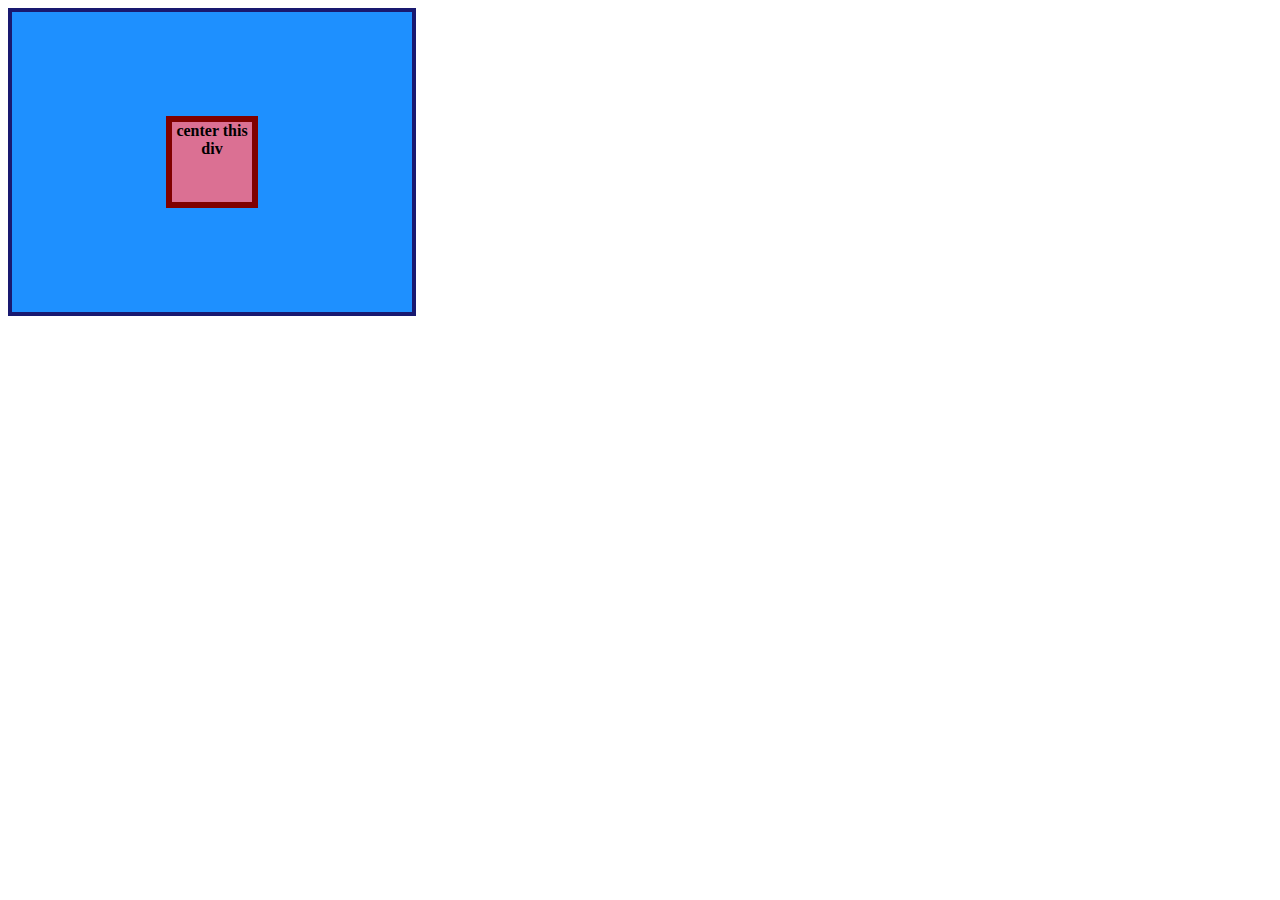
<file: 01-flex-center/index.html>
<!DOCTYPE html>
<html lang="en">
  <head>
    <meta charset="UTF-8">
    <meta http-equiv="X-UA-Compatible" content="IE=edge">
    <meta name="viewport" content="width=device-width, initial-scale=1.0">
    <title>CENTER THIS DIV</title>
    <link rel="stylesheet" href="style.css">
  </head>
  <body>
    <div class="container">
      <div class="box">center this div</div>
    </div>
  </body>
</html>
</file>
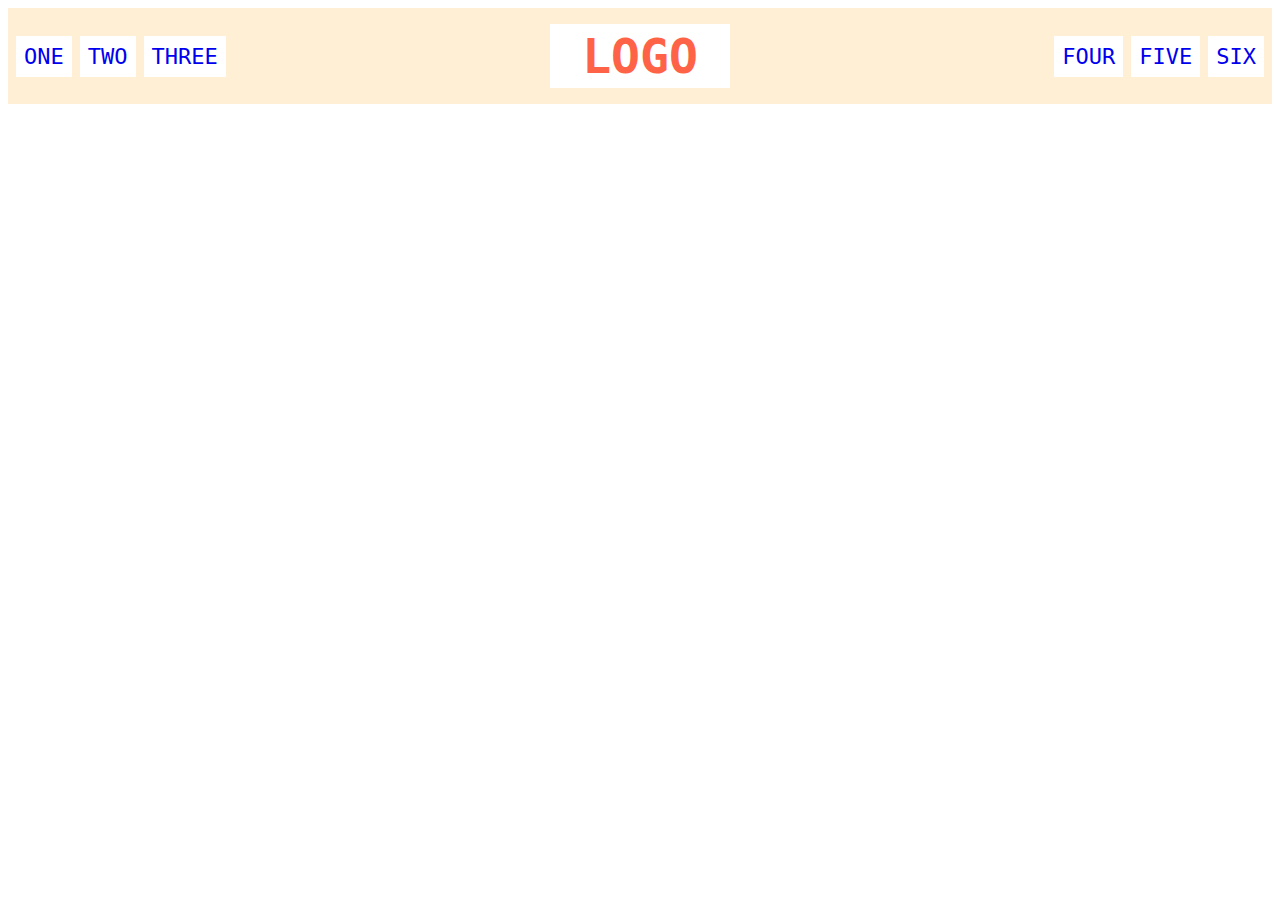
<file: 02-flex-header/index.html>
<!DOCTYPE html>
<html lang="en">
  <head>
    <meta charset="UTF-8">
    <meta http-equiv="X-UA-Compatible" content="IE=edge">
    <meta name="viewport" content="width=device-width, initial-scale=1.0">
    <title>Flex Header</title>
    <link rel="stylesheet" href="style.css">
  </head>
  <body>
    <div class="header">
      <div class="left-links">
        <ul>
          <li><a href="#">ONE</a></li>
          <li><a href="#">TWO</a></li>
          <li><a href="#">THREE</a></li>
        </ul>
      </div>
      <div class="logo">LOGO</div>
      <div class="right-links">
        <ul>
          <li><a href="#">FOUR</a></li>
          <li><a href="#">FIVE</a></li>
          <li><a href="#">SIX</a></li>
        </ul>
      </div>
    </div>
  </body>
</html>
</file>
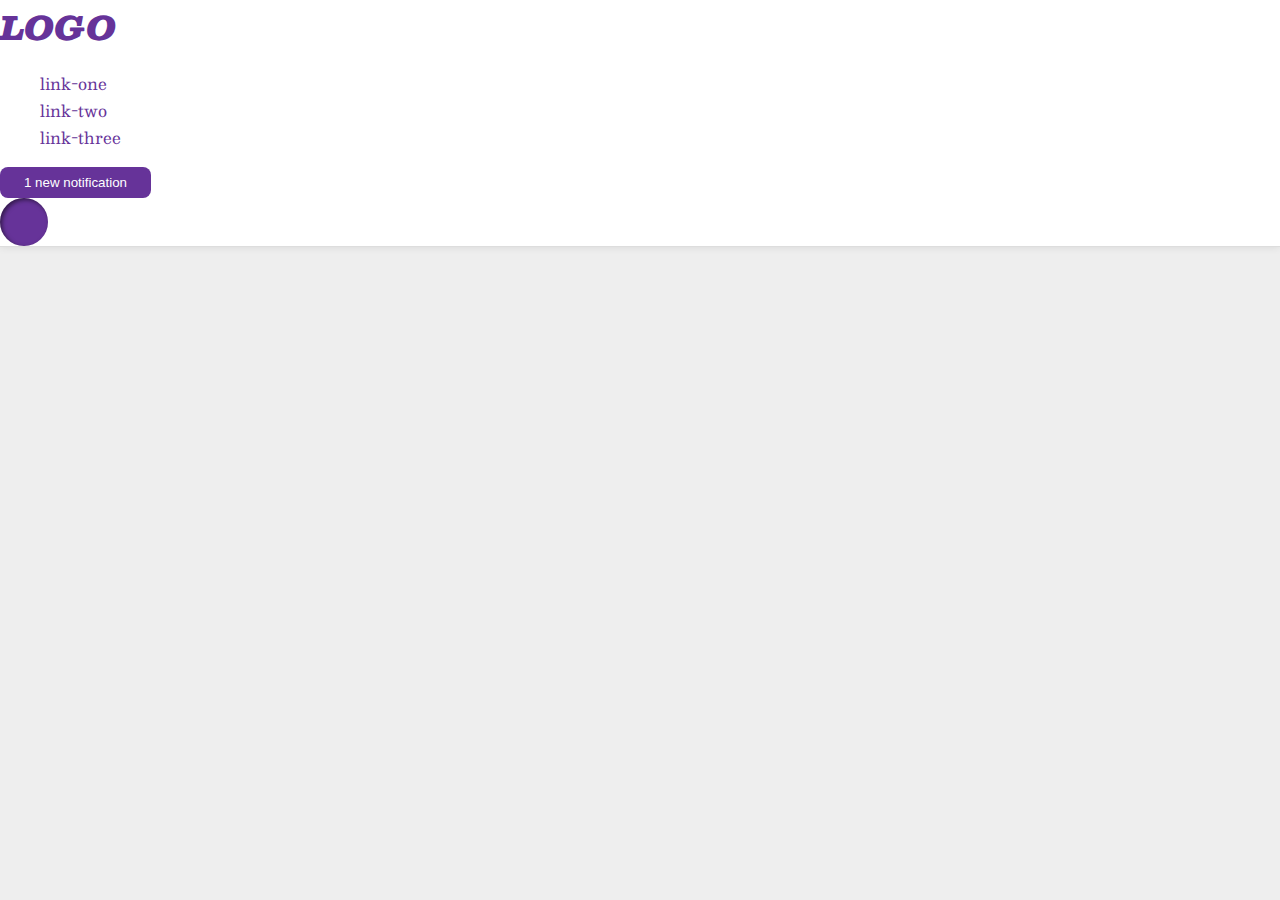
<file: 03-flex-header-2/index.html>
<!DOCTYPE html>
<html lang="en">
  <head>
    <meta charset="UTF-8">
    <meta http-equiv="X-UA-Compatible" content="IE=edge">
    <meta name="viewport" content="width=device-width, initial-scale=1.0">
    <title>Flex Header 2</title>
    <link rel="stylesheet" href="style.css">
  </head>
  <body>
    <div class="header">
      <div class="logo">
        LOGO
      </div>
      <ul class="links">
        <li><a href="google.com">link-one</a></li>
        <li><a href="google.com">link-two</a></li>
        <li><a href="google.com">link-three</a></li>
      </ul>
      <button class="notifications">
        1 new notification
      </button>
      <div class="profile-image"></div>
    </div>
  </body>
</html>
</file>
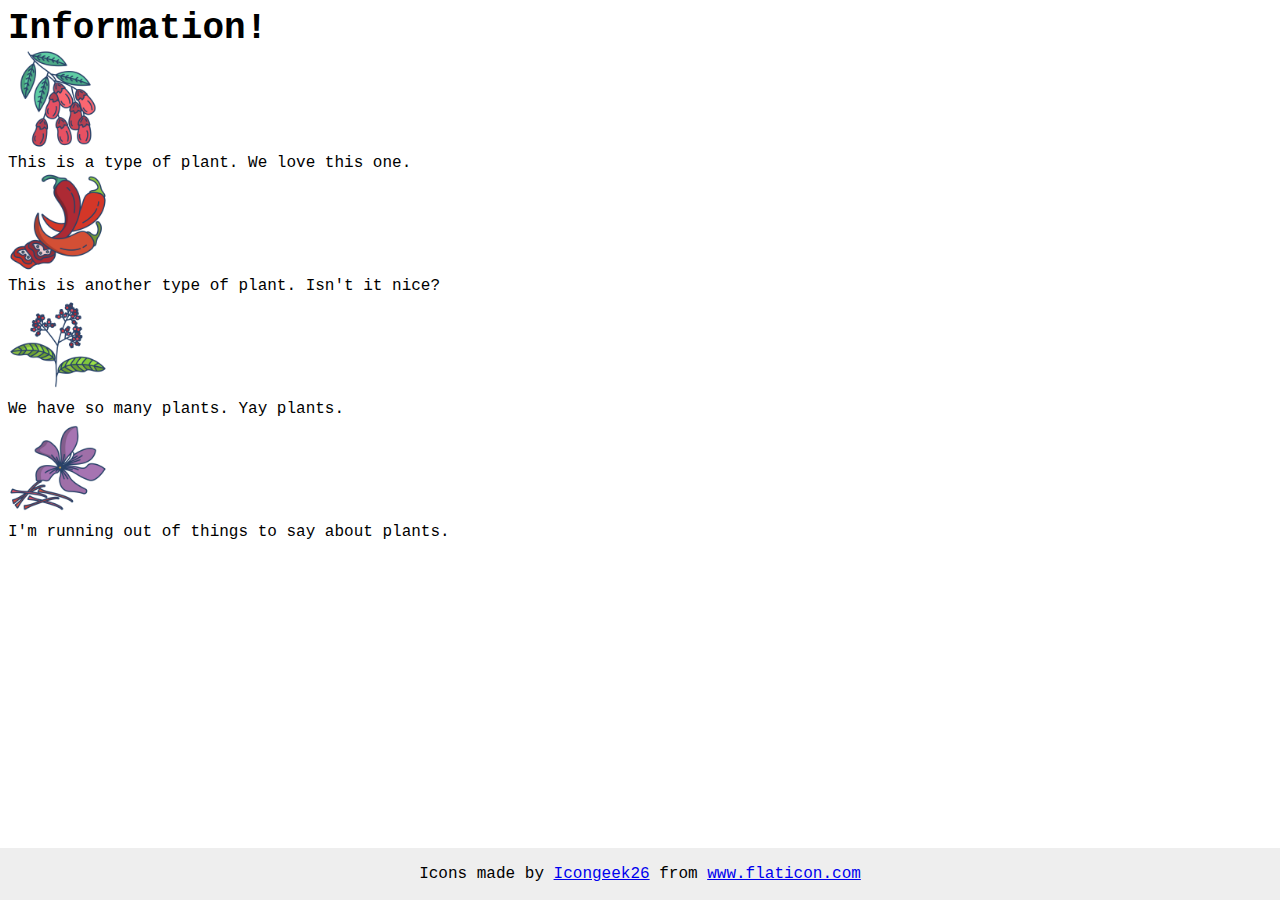
<file: 04-flex-information/index.html>
<!DOCTYPE html>
<html lang="en">
  <head>
    <meta charset="UTF-8">
    <meta http-equiv="X-UA-Compatible" content="IE=edge">
    <meta name="viewport" content="width=device-width, initial-scale=1.0">
    <title>Information</title>
    <link rel="stylesheet" href="style.css">
  </head>
  <body>
    <div class="title">Information!</div>

    <img src="./images/barberry.png" alt="barberry">
    <div class="text">This is a type of plant. We love this one.</div>

    <img src="./images/chilli.png" alt="chili">
    <div class="text">This is another type of plant. Isn't it nice?</div>

    <img src="./images/pepper.png" alt="pepper">
    <div class="text">We have so many plants. Yay plants.</div>

    <img src="./images/saffron.png" alt="saffron">
    <div class="text">I'm running out of things to say about plants.</div>

    <!-- disregard this section, it's here to give attribution to the creator of these icons -->
    <div class="footer">
      <div>Icons made by <a href="https://www.flaticon.com/authors/icongeek26" title="Icongeek26">Icongeek26</a> from <a href="https://www.flaticon.com/" title="Flaticon">www.flaticon.com</a></div>
    </div>
  </body>
</html>
</file>
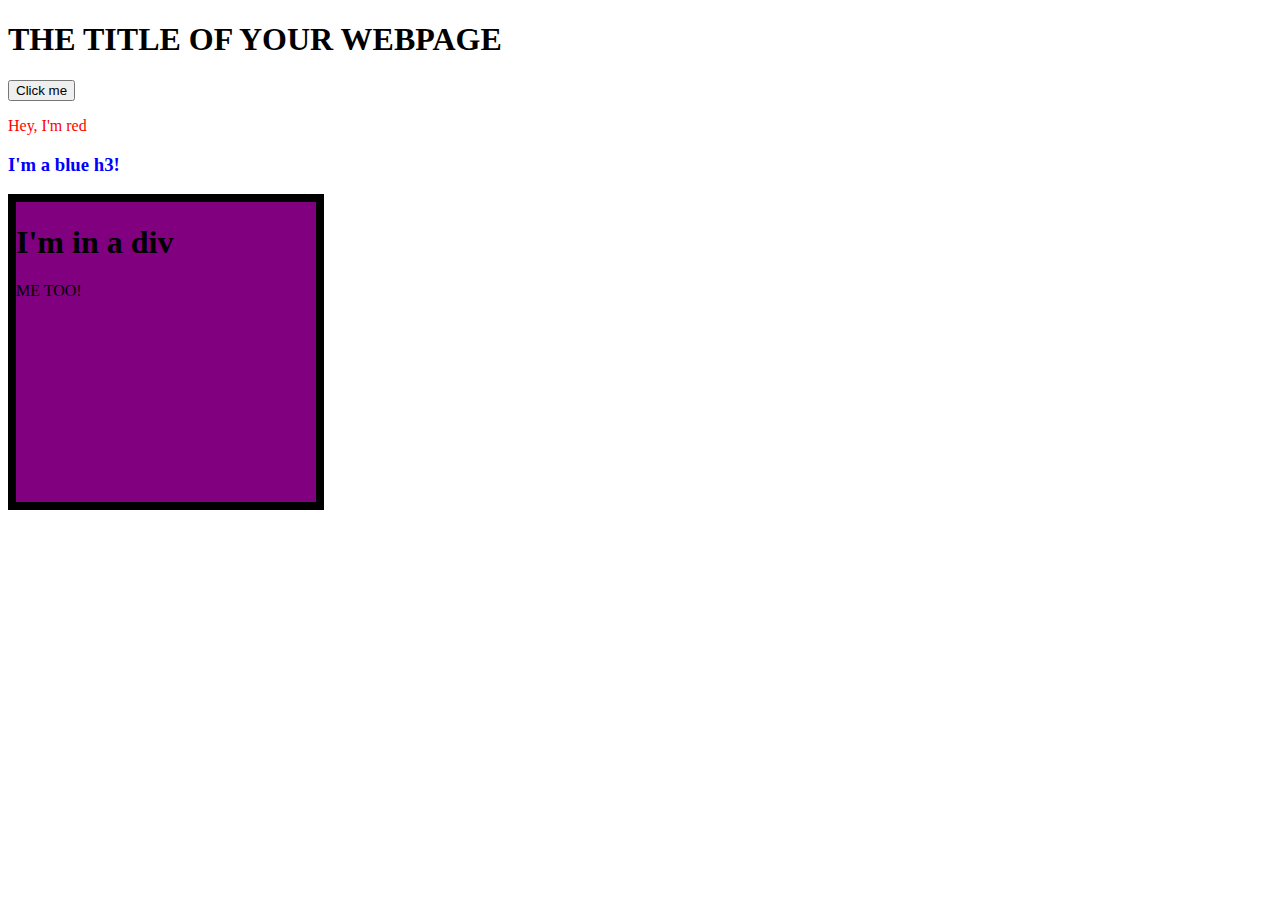
<file: Dom-manipulation/index.html>
<!DOCTYPE html>
<html lang="en">
<head>
    <meta charset="UTF-8">
    <meta name="viewport" content="width=device-width, initial-scale=1.0">
    <title>Practicing DOM manipulation</title>
    <script src="./script.js" defer></script>
</head>
<body>
    <h1>THE TITLE OF YOUR WEBPAGE</h1>
    <button id="btn">Click me</button>
      <div id="container"></div>
</body>
</html>
</file>
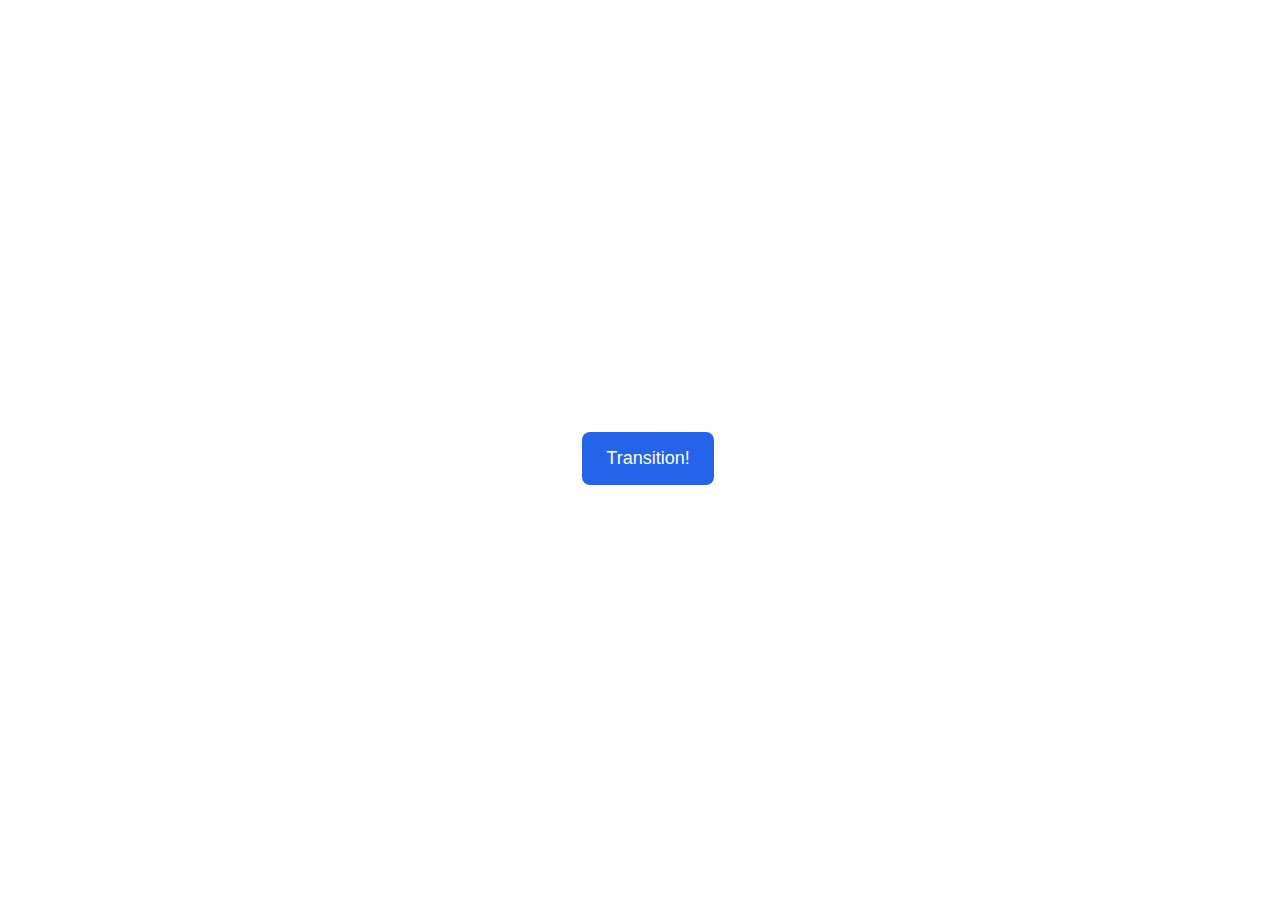
<file: Animation/01-button-hover/index.html>
<!DOCTYPE html>
<html lang="en">
  <head>
    <meta charset="UTF-8" />
    <meta http-equiv="X-UA-Compatible" content="IE=edge" />
    <meta name="viewport" content="width=device-width, initial-scale=1.0" />
    <title>Button Hover</title>
    <link rel="stylesheet" href="style.css" />
  </head>
  <body>
    <div id="transition-container">
      <button>Transition!</button>
    </div>
  </body>
</html>
</file>
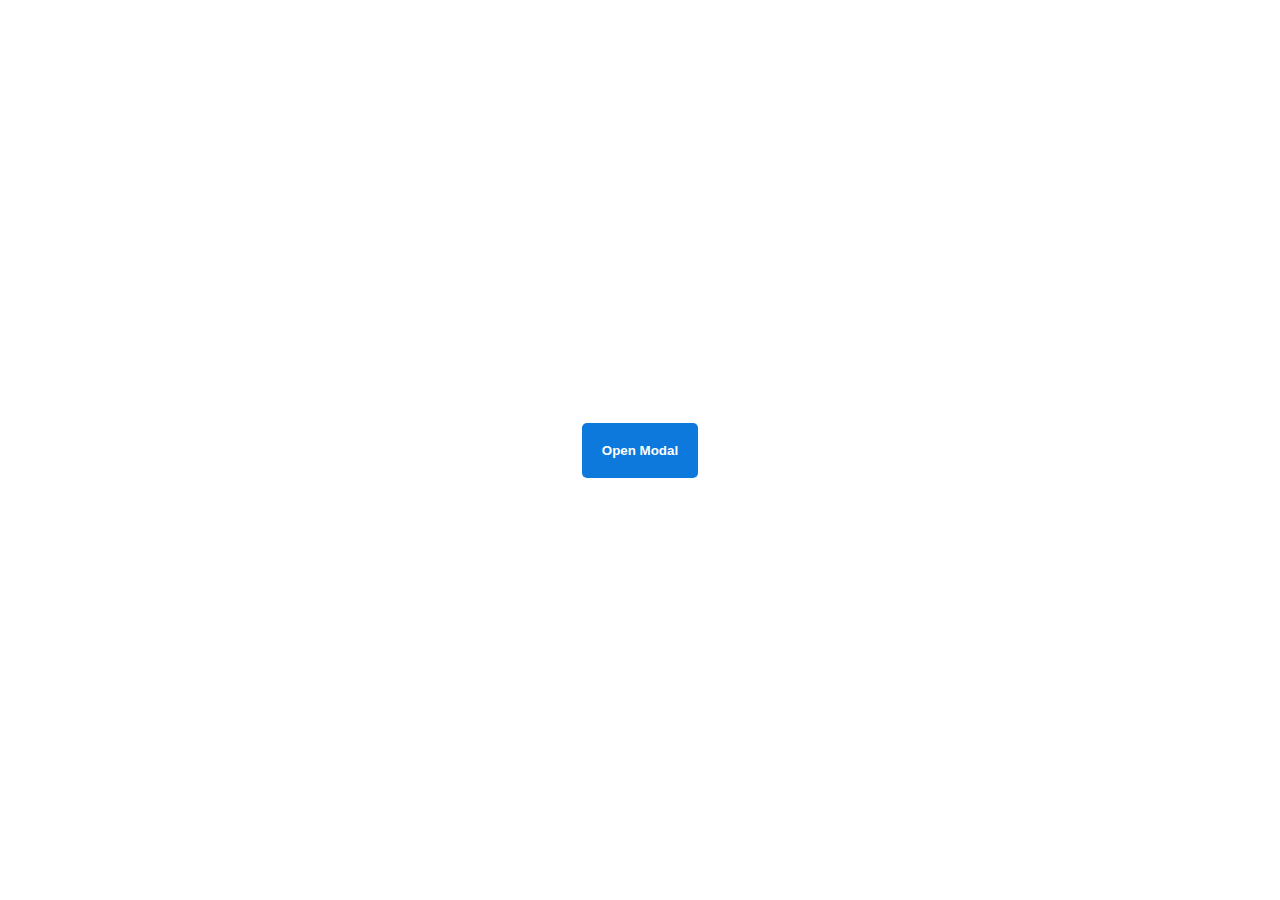
<file: Animation/02-pop-up/index.html>
<!DOCTYPE html>
<html lang="en">
  <head>
    <meta charset="UTF-8" />
    <meta http-equiv="X-UA-Compatible" content="IE=edge" />
    <meta name="viewport" content="width=device-width, initial-scale=1.0" />
    <title>Popup</title>
    <link rel="stylesheet" href="style.css" />
  </head>
  <body>
    <div class="backdrop"></div>
    <div class="popup-modal">
      <h1>Look at me!</h1>
      <p>I'm a pop up dialog!</p>
      <button id="close-modal">Close Modal</button>
    </div>
    <div class="button-container">
      <button id="trigger-modal">Open Modal</button>
    </div>
    <script src="script.js"></script>
  </body>
</html>
</file>
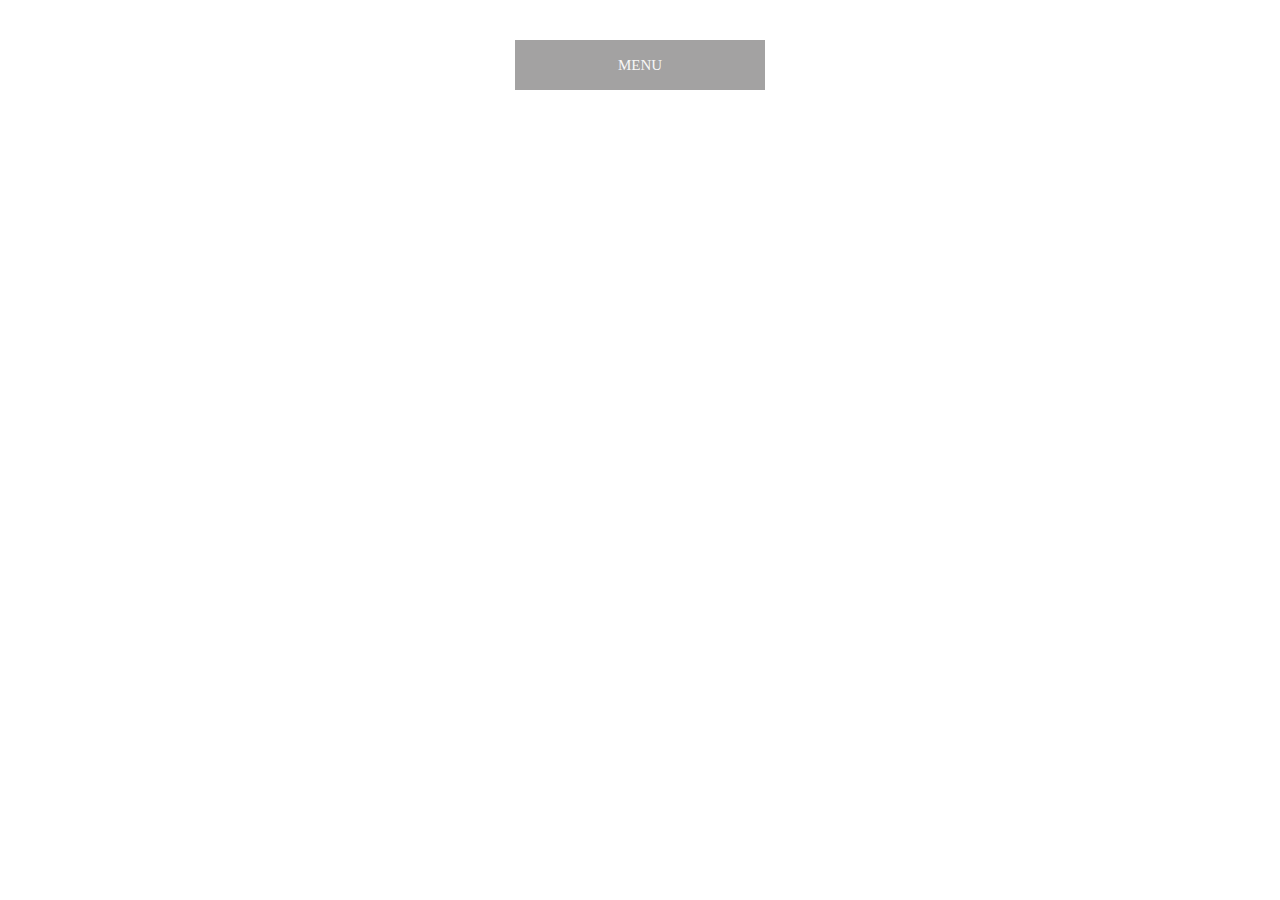
<file: Animation/03-dropdown-menu/index.html>
<!DOCTYPE html>
<html lang="en">
  <head>
    <meta charset="UTF-8" />
    <meta http-equiv="X-UA-Compatible" content="IE=edge" />
    <meta name="viewport" content="width=device-width, initial-scale=1.0" />
    <title>Dropdown Menu</title>
    <link rel="stylesheet" href="style.css" />
  </head>
  <body>
    <div class="dropdown-container">
        <div class="menu-title">MENU</div>
        <ul class="dropdown-menu">
            <li>ITEM 1</li>
            <li>ITEM 2</li>
            <li>ITEM 3</li>
            <li>ITEM 4</li>
            <li>ITEM 5</li>
        </ul>
    </div>
    <script src="script.js"></script>
  </body>
</html>
</file>
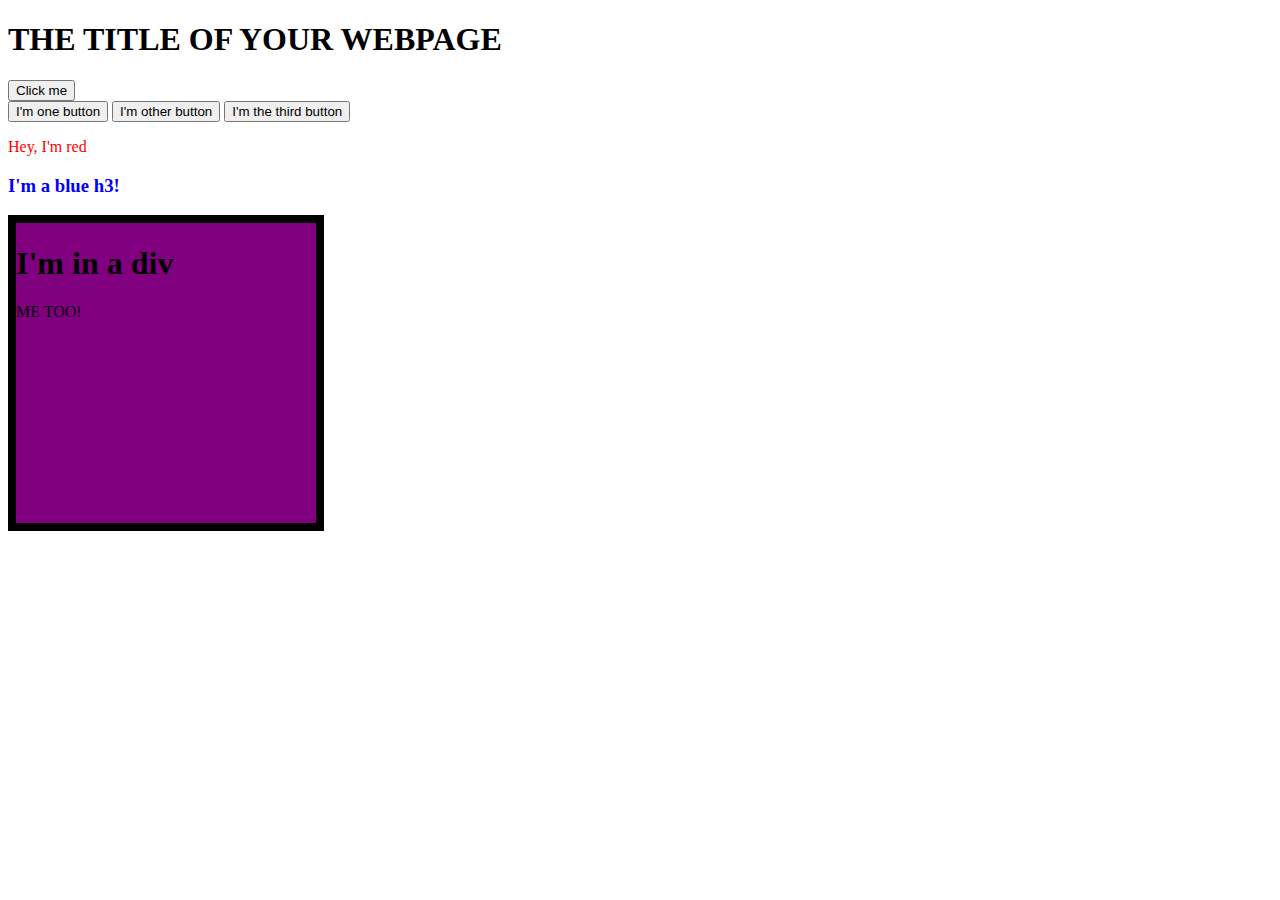
<file: Dom-manipulation/basic-events/index.html>
<!DOCTYPE html>
<html lang="en">
<head>
    <meta charset="UTF-8">
    <meta name="viewport" content="width=device-width, initial-scale=1.0">
    <title>Practicing DOM manipulation</title>
    <script src="./script.js" defer></script>
</head>
<body>
    <h1>THE TITLE OF YOUR WEBPAGE</h1>
    <button id="btn">Click me</button>
    <div class="buttons">
        <button>I'm one button</button>
        <button>I'm other button</button>
        <button>I'm the third button</button>
    </div>
      <div id="container"></div>
</body>
</html>
</file>
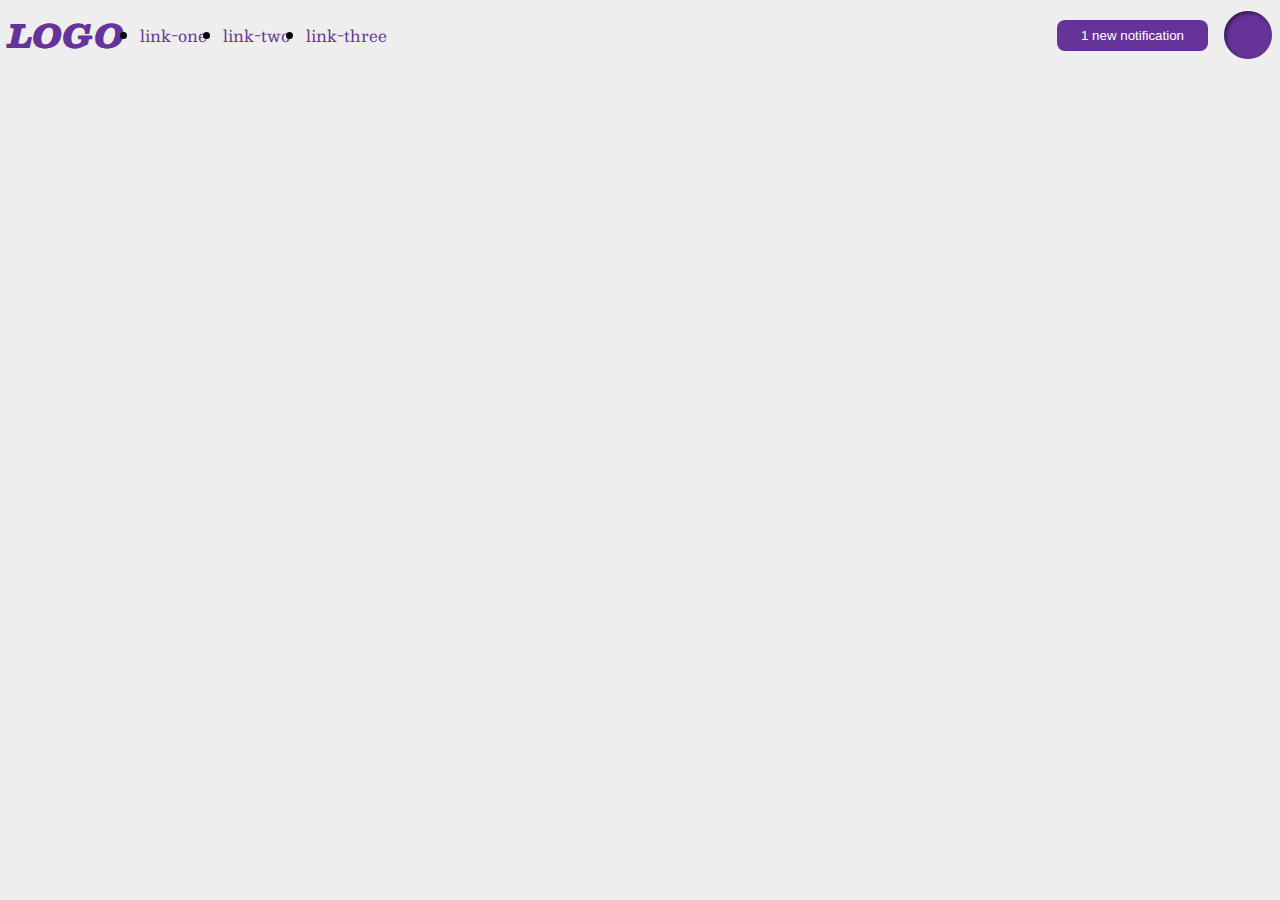
<file: Flexbox-excercises/03-flex-header-2/index.html>
<!DOCTYPE html>
<html lang="en">
  <head>
    <meta charset="UTF-8">
    <meta http-equiv="X-UA-Compatible" content="IE=edge">
    <meta name="viewport" content="width=device-width, initial-scale=1.0">
    <title>Flex Header 2</title>
    <link rel="stylesheet" href="style.css">
  </head>
  <body>
    <div class="header">
      <div class="left">
        <div class="logo">
          LOGO
        </div>
        <ul class="links">
          <li><a href="google.com">link-one</a></li>
          <li><a href="google.com">link-two</a></li>
          <li><a href="google.com">link-three</a></li>
        </ul>
      </div>
      <div class="right">
        <button class="notifications">
          1 new notification
        </button>
        <div class="profile-image"></div>
      </div>
    </div>
  </body>
</html>
</file>
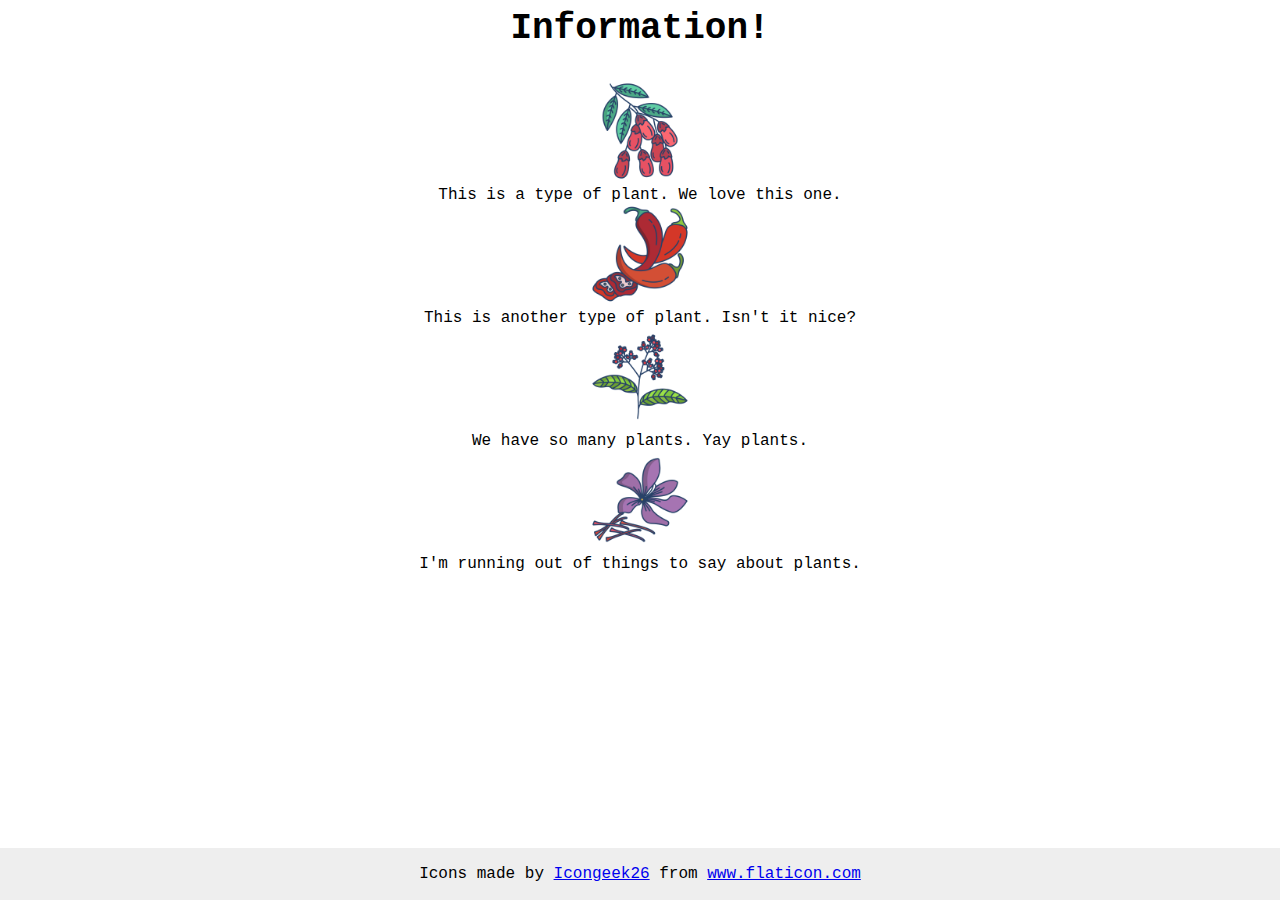
<file: Flexbox-excercises/04-flex-information/index.html>
<!DOCTYPE html>
<html lang="en">
  <head>
    <meta charset="UTF-8">
    <meta http-equiv="X-UA-Compatible" content="IE=edge">
    <meta name="viewport" content="width=device-width, initial-scale=1.0">
    <title>Information</title>
    <link rel="stylesheet" href="style.css">
  </head>
  <body>
    <div class="main-page">
      <div class="title">Information!</div>

    <img src="./images/barberry.png" alt="barberry">
    <div class="text">This is a type of plant. We love this one.</div>

    <img src="./images/chilli.png" alt="chili">
    <div class="text">This is another type of plant. Isn't it nice?</div>

    <img src="./images/pepper.png" alt="pepper">
    <div class="text">We have so many plants. Yay plants.</div>

    <img src="./images/saffron.png" alt="saffron">
    <div class="text">I'm running out of things to say about plants.</div>
    </div>
    <!-- disregard this section, it's here to give attribution to the creator of these icons -->
    <div class="footer">
      <div>Icons made by <a href="https://www.flaticon.com/authors/icongeek26" title="Icongeek26">Icongeek26</a> from <a href="https://www.flaticon.com/" title="Flaticon">www.flaticon.com</a></div>
    </div>
  </body>
</html>
</file>
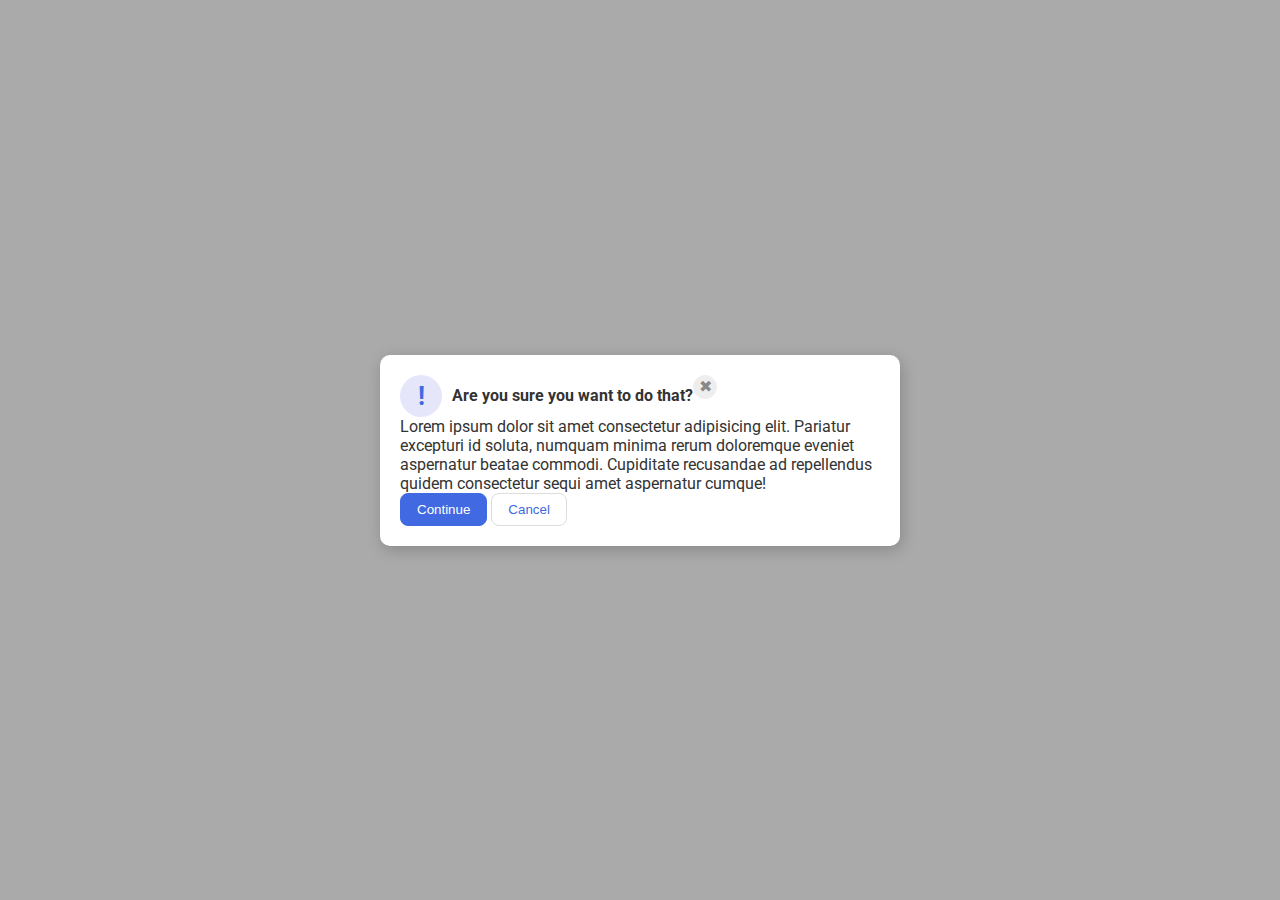
<file: Flexbox-excercises/05-flex-modal/index.html>
<!DOCTYPE html>
<html lang="en">
  <head>
    <meta charset="UTF-8">
    <meta http-equiv="X-UA-Compatible" content="IE=edge">
    <meta name="viewport" content="width=device-width, initial-scale=1.0">
    <link rel="stylesheet" href="style.css">
    <title>Modal</title>
  </head>
  <body>
    <div class="modal">
      <div class="upper-icons">
        <div class="icon">!</div>
        <div class="header">Are you sure you want to do that?</div>
        <button class="close-button">✖</button>
      </div>
      <div class="text">Lorem ipsum dolor sit amet consectetur adipisicing elit. Pariatur excepturi id soluta, numquam minima rerum doloremque eveniet aspernatur beatae commodi. Cupiditate recusandae ad repellendus quidem consectetur sequi amet aspernatur cumque!</div>
      <button class="continue">Continue</button>
      <button class="cancel">Cancel</button>
    </div>
  </body>
</html>
</file>
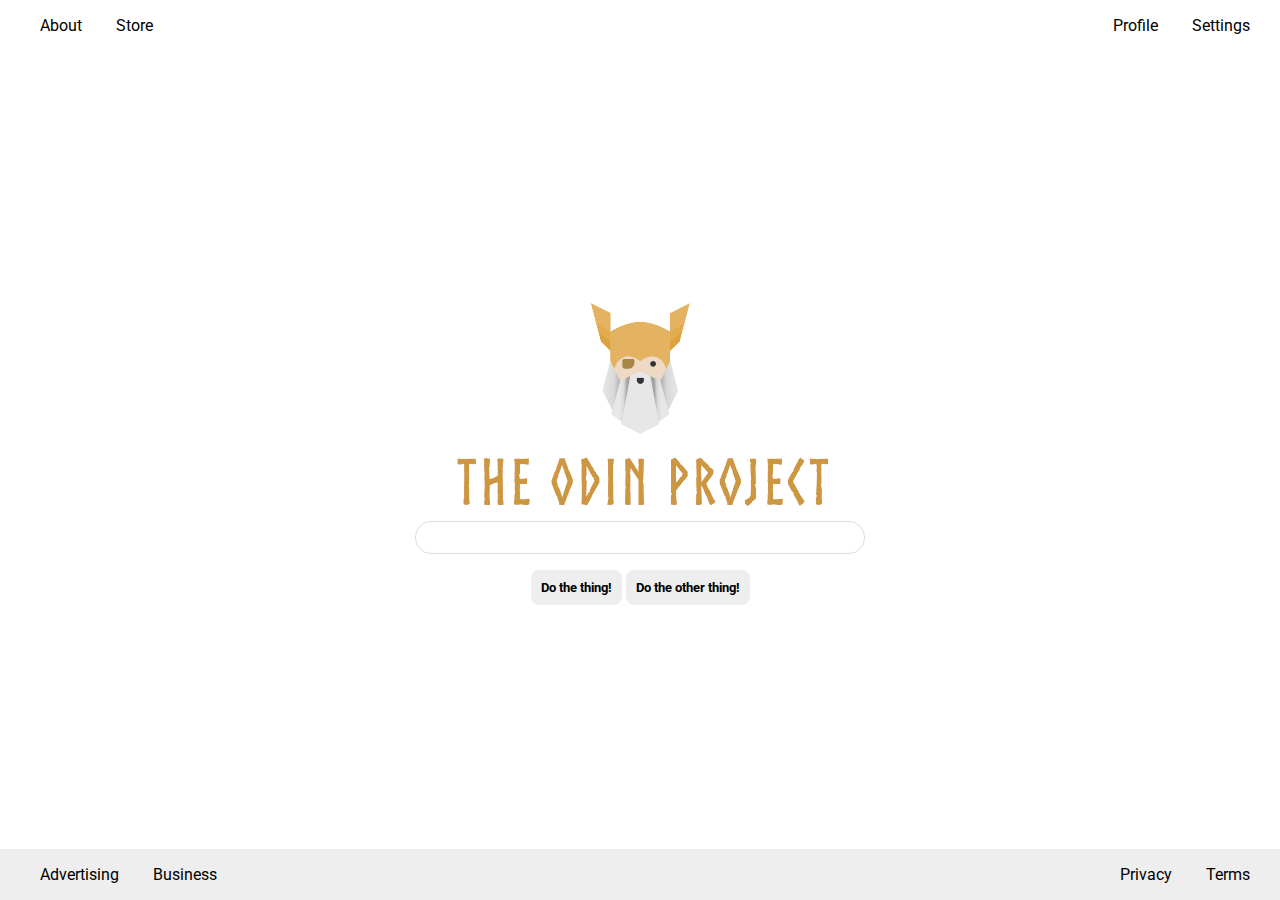
<file: Flexbox-excercises/06-flex-layout/index.html>
<!DOCTYPE html>
<html lang="en">
  <head>
    <meta charset="UTF-8">
    <meta http-equiv="X-UA-Compatible" content="IE=edge">
    <meta name="viewport" content="width=device-width, initial-scale=1.0">
    <title>LAYOUT</title>
    <link rel="stylesheet" href="./style.css">
  </head>
  <body>
    <div class="header">
      <ul class="left-links">
        <li><a href="#">About</a></li>
        <li><a href="#">Store</a></li>
      </ul>
      <ul class="right-links">
        <li><a href="#">Profile</a></li>
        <li><a href="#">Settings</a></li>
      </ul>
    </div>
    <div class="content">
      <img src="./logo.png" alt="Project logo. Represents odin with the project name.">
      <div class="input">
        <input type="text">
      </div>
      <div class="buttons">
        <button>Do the thing!</button>
        <button>Do the other thing!</button>
      </div>
    </div>
    <div class="footer">
      <ul class="left-links">
        <li><a href="#">Advertising</a></li>
        <li><a href="#">Business</a></li>
      </ul>
      <ul class="right-links">
        <li><a href="#">Privacy</a></li>
        <li><a href="#">Terms</a></li>
      </ul>
    </div>
  </body>
</html>
</file>
<file: 01-flex-center/style.css>
.container {
  background: dodgerblue;
  border: 4px solid midnightblue;
  width: 400px;
  height: 300px;
  display: flex;
  justify-content: center;
  align-items: center;
}

.box {
  background: palevioletred;
  font-weight: bold;
  text-align: center;
  border: 6px solid maroon;
  width: 80px;
  height: 80px;
}
</file>
<file: 02-flex-header/style.css>
.header  {
  font-family: monospace;
  background: papayawhip;
  display: flex;
  align-items: center;
  justify-content: space-between;
  padding: 8px;
}

.logo {
  font-size: 48px;
  font-weight: 900;
  color: tomato;
  background: white;
  padding: 4px 32px;
  margin: 8px 20px;
}

ul {
  /* this removes the dots on the list items*/
  list-style-type: none;
  display: flex;
  gap: 8px;
  margin: 0;
  padding: 0;
}

a {
  font-size: 22px;
  background: white;
  padding: 8px;
  /* this removes the line under the links */
  text-decoration: none;
}
</file>
<file: 03-flex-header-2/style.css>
/* this is some magical font-importing.  
you'll learn about it later. */
@import url('https://fonts.googleapis.com/css2?family=Besley:ital,wght@0,400;1,900&display=swap');

body {
  margin: 0;
  background: #eee;
  font-family: Besley, serif;
}

.header {
  background: white;
  border-bottom: 1px solid #ddd;
  box-shadow: 0 0 8px rgba(0,0,0,.1);
}

.profile-image {
  background: rebeccapurple;
  box-shadow: inset 2px 2px 4px rgba(0,0,0,.5);
  border-radius: 50%;
  width: 48px;
  height: 48px;
}

.logo {
  color: rebeccapurple;
  font-size: 32px;
  font-weight: 900;
  font-style: italic;
}

button {
  border: none;
  border-radius: 8px;
  background: rebeccapurple;
  color: white;
  padding: 8px 24px;
}

a {
  /* this removes the line under our links */
  text-decoration: none;
  color: rebeccapurple;
}

ul {
  list-style-type: none;
}
</file>
<file: 04-flex-information/style.css>
body {
  font-family: 'Courier New', Courier, monospace;
}

img {
  width: 100px;
  height: 100px;
}

.title {
  font-size: 36px;
  font-weight: 900;
}

/* do not edit this footer */
.footer {
  position: fixed;
  bottom: 0;
  left: 0;
  right: 0;
  height: 52px;
  display: flex;
  align-items: center;
  justify-content: center;
  background: #eee;
}
</file>
<file: Animation/01-button-hover/style.css>
#transition-container {
  width: 100vw;
  height: 100vh;
  display: flex;
  flex-direction: column;
  justify-content: center;
  align-items: center;
  font-family: Arial, sans-serif;
  transition: transform, 0.5s;
}

#transition-container:hover {
  transform: scale(1.3);
}

button {
  border-radius: 8px;
  border: none;
  background-color: #2563eb;
  color: white;
  font-size: 18px;
  padding: 16px 24px;
  text-align: center;
}
</file>
<file: Animation/02-pop-up/style.css>
* {
  padding: 0;
  margin: 0;
}

body {
  overflow: hidden;
}

.button-container {
  width: 100vw;
  height: 100vh;
  background-color: #ffffff;
  opacity: 100%;
  display: flex;
  align-items: center;
  justify-content: center;
}

button {
  padding: 20px;
  color: #ffffff;
  background-color: #0e79dd;
  border: none;
  border-radius: 5px;
  font-weight: 600;
}

.popup-modal {
  padding: 32px 64px;
  background-color: white;
  border: 1px solid black;
  border-radius: 10px;
  position: fixed;
  top: 50%;
  left: 50%;
  transform-origin: center;
  transform: translate(-50%, -100%);
  transition: transform 0.5s ease-in-out, opacity 0.4s ease;
  pointer-events: none;
  opacity: 0%;
  text-align: center;
}

.popup-modal p {
  margin-bottom: 24px;
}

.backdrop {
  pointer-events: none;
  position: fixed;
  inset: 0;
  background: #000;
  opacity: 0%;
}

.popup-modal.show {
  opacity: 100%;
  transform: translate(-50%, -50%);
  pointer-events: all;
}

.backdrop.show {
  opacity: 30%;
}
</file>
<file: Animation/03-dropdown-menu/style.css>
.dropdown-container {
  max-width: 250px;
  margin: 40px auto;
  text-align: center;
  line-height: 50px;
  font-size: 15px;
  color: rgb(247, 247, 247);
  cursor: pointer;
}

.menu-title {
  background-color: rgb(163, 162, 162);
}

.dropdown-menu {
  list-style: none;
  padding: 0;
  margin: 0;
  background-color: rgb(99, 97, 97);
  transform-origin: top;
  animation-duration: 2s;
  animation-name: expand;
  animation-iteration-count: 1;
  animation-direction: normal;
  display: none;
}

@keyframes expand {
  from {
    transform: scale(100%, 0%);
  }
  to {
    transform: scale(100%, 100%);
  }
}

ul.dropdown-menu li:hover {
  background: rgb(47, 46, 46);
}

.visible {
  display: block;
}
</file>
<file: Flexbox-excercises/03-flex-header-2/style.css>
/* this is some magical font-importing.  
you'll learn about it later. */
@import url('https://fonts.googleapis.com/css2?family=Besley:ital,wght@0,400;1,900&display=swap');

body {
  margin: 0;
  background: #eee;
  font-family: Besley, serif;
}

.profile-image {
  background: rebeccapurple;
  box-shadow: inset 2px 2px 4px rgba(0,0,0,.5);
  border-radius: 50%;
  width: 48px;
  height:  48px;
}

.logo {
  color: rebeccapurple;
  font-size: 32px;
  font-weight: 900;
  font-style: italic;
}

button {
  border: none;
  border-radius: 8px;
  background: rebeccapurple;
  color: white;
  padding: 8px 24px;
}

a {
  /* this removes the line under our links */
  text-decoration: none;
  color: rebeccapurple;
}

.header {
  display: flex;
  justify-content: space-between;
  padding: 8px;
}

ul {
  display: flex;
  margin: 0;
  padding: 0;
  gap: 16px;
}

.left, .right {
  display: flex;
  align-items: center;
  gap: 16px;
}
</file>
<file: Flexbox-excercises/04-flex-information/style.css>
body {
  font-family: 'Courier New', Courier, monospace;
  text-align: center;
}

img {
  width: 100px;
  height: 100px;
}

.title {
  font-size: 36px;
  font-weight: 900;
  margin-bottom: 32px;
}

/* do not edit this footer */
.footer {
  position: fixed;
  bottom: 0;
  left: 0;
  right: 0;
  height: 52px;
  display: flex;
  align-items: center;
  justify-content: center;
  background: #eee;
}
</file>
<file: Flexbox-excercises/05-flex-modal/style.css>
@import url('https://fonts.googleapis.com/css2?family=Roboto:wght@400;700&display=swap');

html, body {
  height: 100%;
}

body {
  font-family: Roboto, sans-serif;
  margin: 0;
  background: #aaa;
  color: #333;
  /* I'll give you this one for free lol */
  display: flex;
  align-items: center;
  justify-content: center;
}

.modal {
  background: white;
  width: 480px;
  border-radius: 10px;
  box-shadow: 2px 4px 16px rgba(0,0,0,.2);
  padding: 20px;
}

.icon {
  color: royalblue;
  font-size: 26px;
  font-weight: 700;
  background: lavender;
  width: 42px;
  height: 42px;
  border-radius: 50%;
  display: flex;
  align-items: center;
  justify-content: center;
  margin-right: 10px;
}

.close-button {
  background: #eee;
  border-radius: 50%;
  color: #888;
  font-weight: 400;
  font-size: 16px;
  height: 24px;
  width: 24px;
  display: flex;
  align-items: center;
  justify-content: center;
  border: 1px solid #eee;
  padding: 0;
}

button {
  cursor: pointer;
  padding: 8px 16px;
  border-radius: 8px;
}

button.continue {
  background: royalblue;
  border: 1px solid royalblue;
  color: white;
}

button.cancel {
  background: white;
  border: 1px solid #ddd;
  color: royalblue;
}

.upper-icons
{
  display: flex;
  justify-content: flex-start;
}

.header
{
  font-weight: bold;
  align-self: center;
}
</file>
<file: Flexbox-excercises/06-flex-layout/style.css>
@import url('https://fonts.googleapis.com/css2?family=Roboto:wght@400;700&display=swap');

body {
  height: 100vh;
  margin: 0;
  overflow: hidden;
  font-family: Roboto, sans-serif;
  display: flex;
  flex-direction: column;
}

ul
{
  list-style-type: none;
}

li
{
 display: inline;
 margin-right: 30px;
}

a
{
  text-decoration: none;
  color: black;
}

.header
{
  display: flex;
  justify-content: space-between;
  
}

.left_links
{
  min-width: 500px;
}

img {
  width: 600px;
}

button {
  font-family: Roboto, sans-serif;
  border: none;
  border-radius: 8px;
  background: #eee;
  padding: 10px;
  font-weight: bold;
}

input {
  border: 1px solid #ddd;
  border-radius: 16px;
  padding: 8px 24px;
  width: 400px;
  margin-bottom: 16px;
}

.content
{
  display: flex;
  flex-direction: column;
  justify-content: center;
  align-items: center;
  flex-grow: 1;
}

.footer
{
  display: flex;
  justify-content: space-between;
  background-color: #eeeeee;
}
</file>
